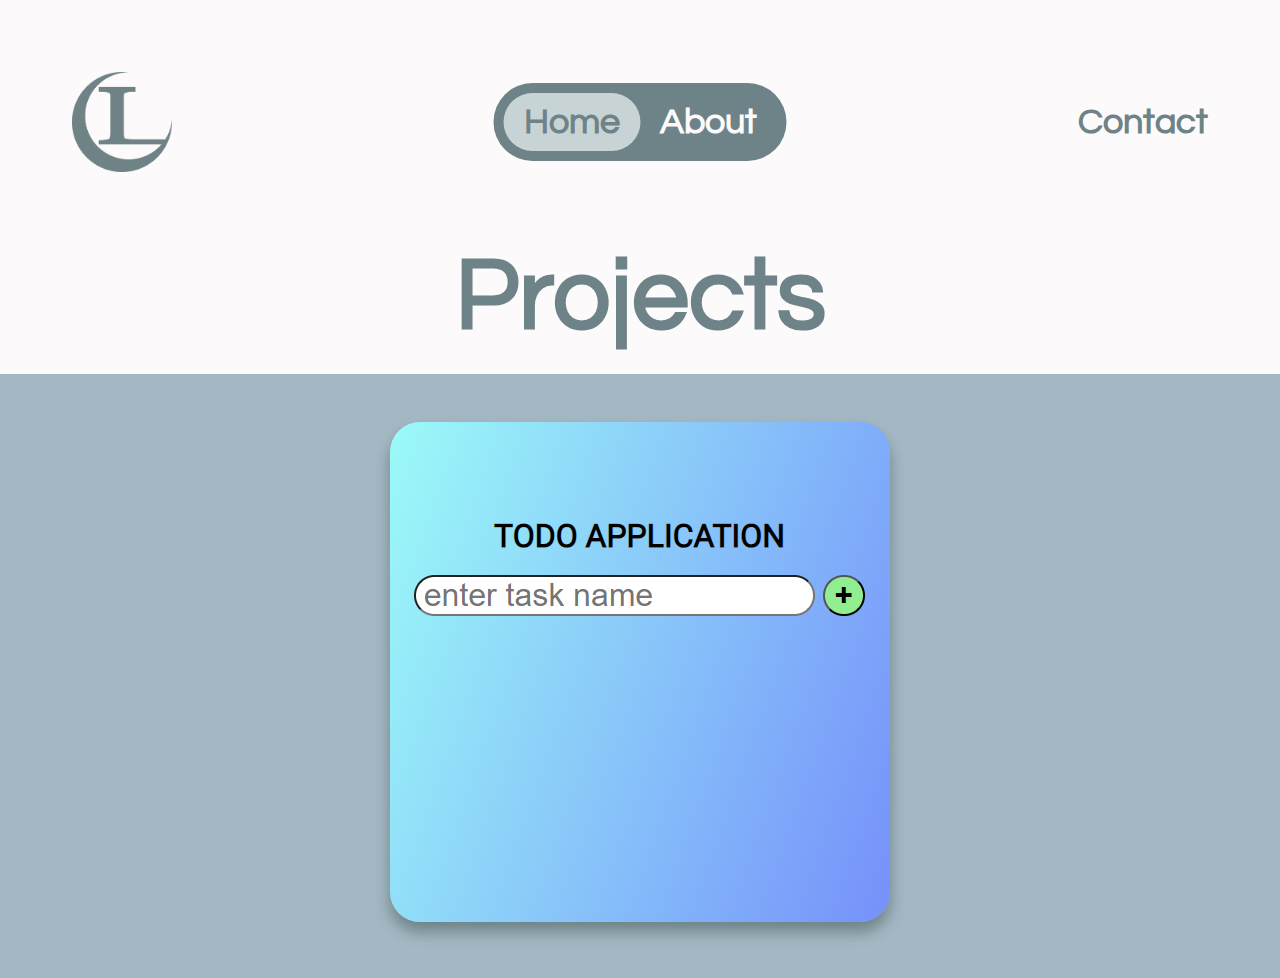
<file: index.html>
<!DOCTYPE html>
<html lang="en">

<head>
    <meta charset="UTF-8">
    <meta name="viewport" content="width=device-width, initial-scale=1.0">
    <link rel="stylesheet" href="css/home.css">
    <script defer src="js/home.js"></script>
    <title>LC Portfolio</title>
</head>

<body>
    <nav>
        <div>
            <a href="/"><img src="img/Logo LC.png" width="100px" height="100px" alt="LC Logo"></a>
        </div>
        <section>
            <ul class="nav-menu">
                <li class="nav-item active"><a href="/index.html">Home</a></li>
                <li class="nav-item"><a href="/about.html">About</a></li>
                <span></span>
            </ul>
        </section>
        <div class="contact-me"><a href="/contact.html">Contact</a></div>
    </nav>
    <h1>Projects</h1>
    <section id="projects">
        <a href="/todo.html"><img src="img/todo-thumbnail.png" alt="Project: ToDo thumbnail" width="500px" height="500px"></a>
    </section>
</body>

</html>
</file>
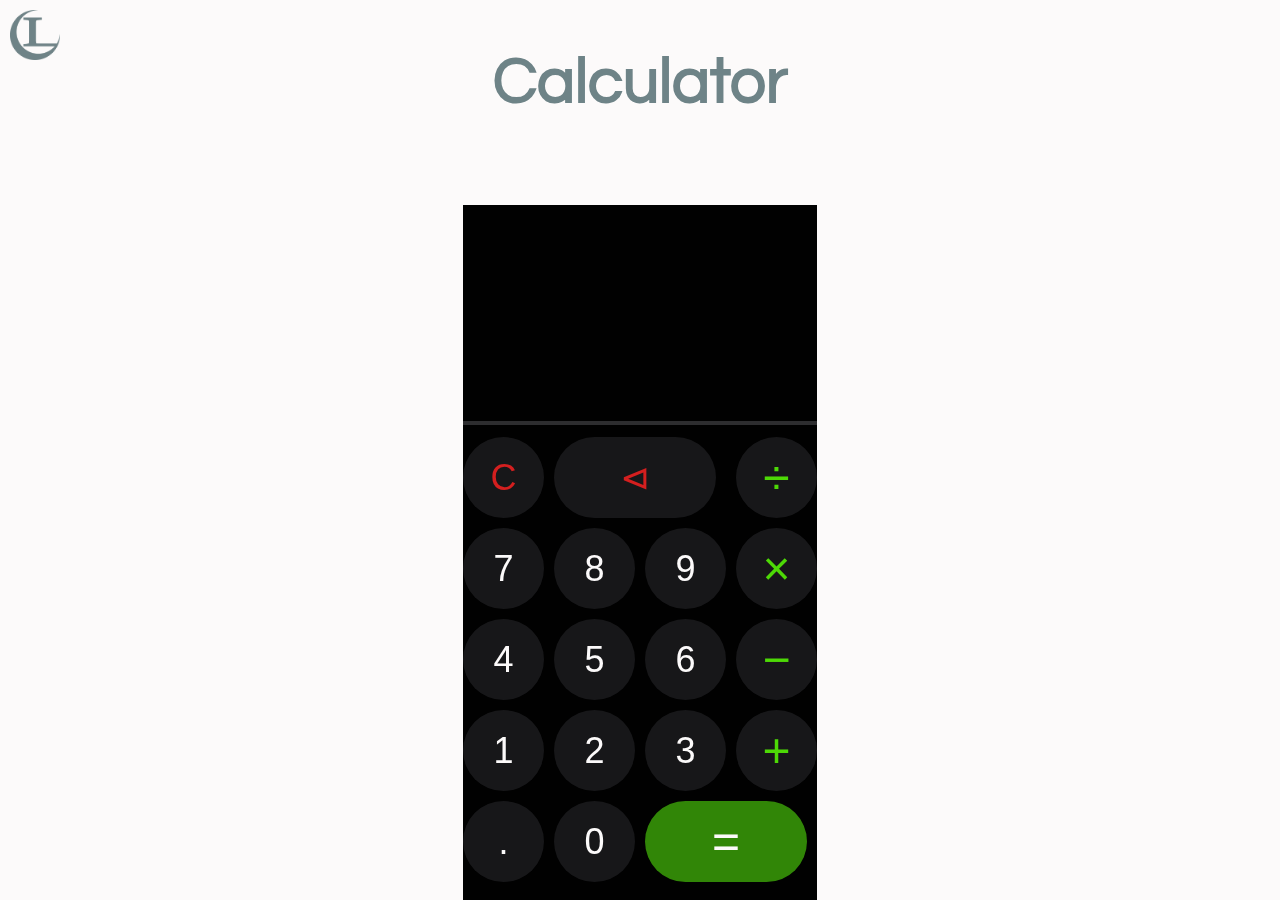
<file: calculator.html>
<!DOCTYPE html>
<html lang="en">

<head>
    <meta charset="UTF-8">
    <meta name="viewport" content="width=device-width, initial-scale=1.0">
    <link rel="stylesheet" href="css/calculator.css">
    <script defer src="js/calculator.js"></script>
    <title>Calculator</title>
</head>

<body>
    <nav>
        <div>
            <a href="/"><img src="img/Logo LC.png" width="50px" height="50px" alt="LC Logo"></a>
        </div>
    </nav>
    <h1>Calculator</h1>
    <div class="container">
        <input type="text" name="text" id="inputField" readonly maxlength="11">
        <div class="calculator">
            <button class="characterBtn" id="clearBtn">C</button>
            <button class="characterBtn" id="backspaceBtn">&vltri;</button>
            <button class="characterBtn  operator" onclick="addCharacter('/')">&divide;</button>

            <button class="characterBtn" onclick="addCharacter('7')">7</button>
            <button class="characterBtn" onclick="addCharacter('8')">8</button>
            <button class="characterBtn" onclick="addCharacter('9')">9</button>
            <button class="characterBtn operator" onclick="addCharacter('*')">&times;</button>

            <button class="characterBtn" onclick="addCharacter('4')">4</button>
            <button class="characterBtn" onclick="addCharacter('5')">5</button>
            <button class="characterBtn" onclick="addCharacter('6')">6</button>
            <button class="characterBtn operator" onclick="addCharacter('-')">&minus;</button>

            <button class="characterBtn" onclick="addCharacter('1')">1</button>
            <button class="characterBtn" onclick="addCharacter('2')">2</button>
            <button class="characterBtn" onclick="addCharacter('3')">3</button>
            <button class="characterBtn operator" onclick="addCharacter('+')">&plus;</button>

            <button class="characterBtn" onclick="addCharacter('.')">.</button>
            <button class="characterBtn" onclick="addCharacter('0')">0</button>
            <button class="characterBtn" id="calculateBtn">&equals;</button>
        </div>
    </div>
</body>

</html>
</file>
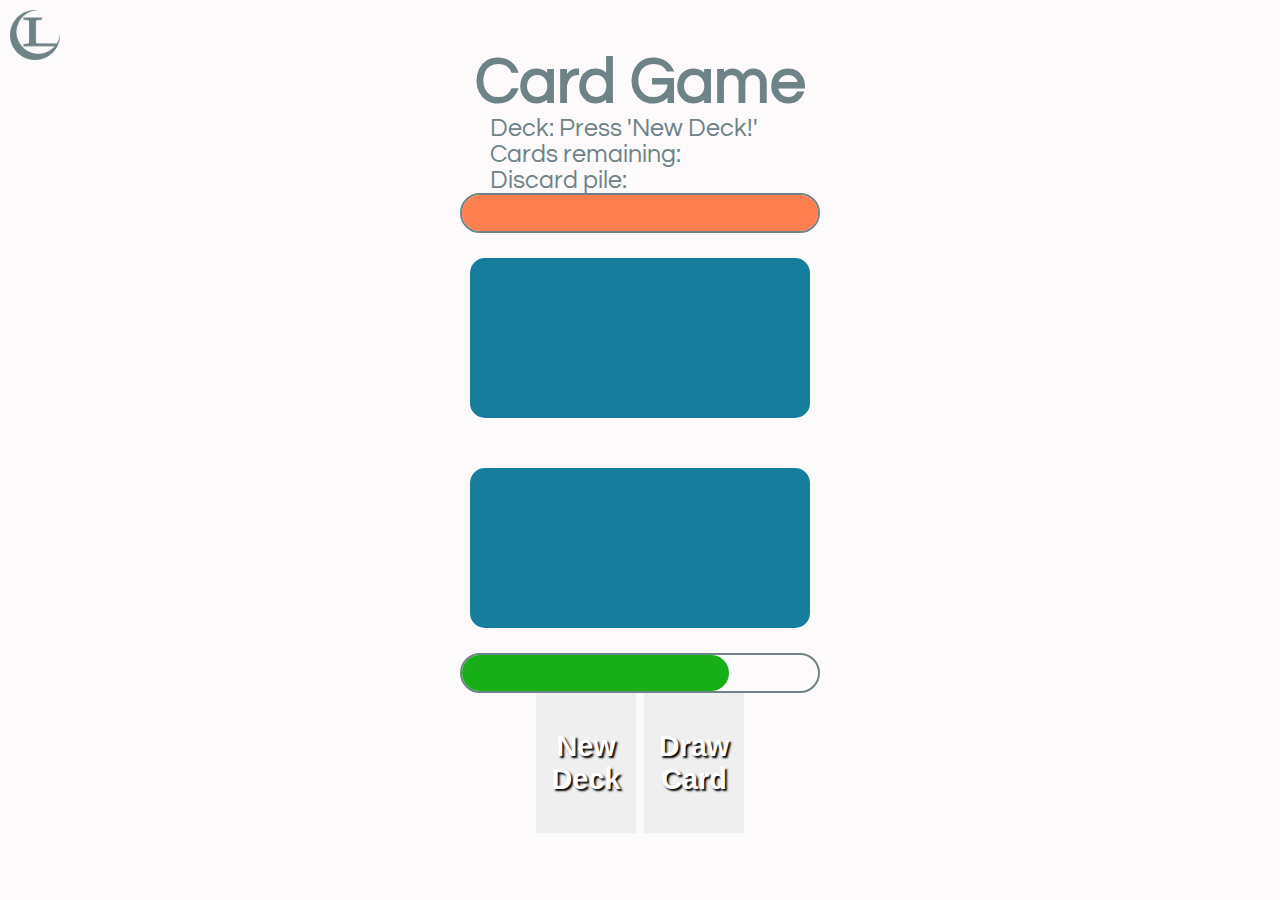
<file: cardGame.html>
<!DOCTYPE html>
<html lang="en">

<head>
    <meta charset="UTF-8">
    <meta name="viewport" content="width=device-width, initial-scale=1.0">
    <link rel="stylesheet" href="css/cardGame.css">
    <script defer src="js/cardGame.js"></script>
    <title>Card Game</title>
</head>

<body>
    <nav>
        <div>
            <a href="/"><img src="img/Logo LC.png" width="50px" height="50px" alt="LC Logo"></a>
        </div>
    </nav>
    <h1>Card Game</h1>
    <div class="infoPanel">
        <div id="infoDeck">Deck: Press 'New Deck!'</div>
        <div id="infoCardsRemaining">Cards remaining:</div>
        <div id="infoDiscardPile">Discard pile:</div>
    </div>
    
    <progress value="75" max="100" id="cpuHealth"></progress>

    <div class="cpuArea">
        <ul class="cpuHand">
        </ul>
    </div>

    <div class="playerArea">
        <ul class="playerHand">
        </ul>
    </div>

    <progress value="75" max="100" id="playerHealth"></progress>

    <div>
        <button type="button" id="newDeck">New Deck</button>
        <button type="button" id="drawCard">Draw Card</button>
    </div>



</body>

</html>
</file>
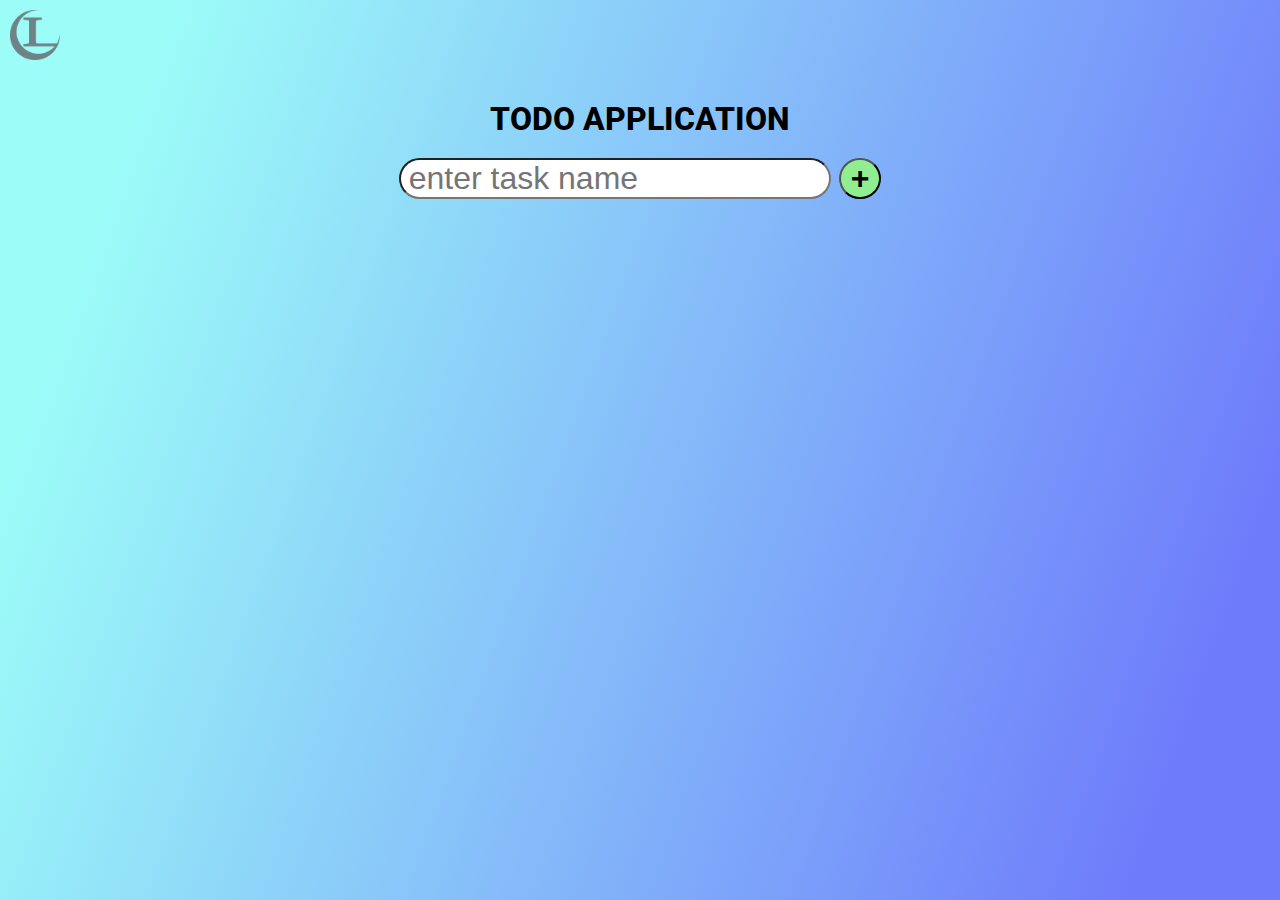
<file: todo.html>
<!DOCTYPE html>
<html lang="en">
<head>
    <meta charset="UTF-8">
    <meta name="viewport" content="width=device-width, initial-scale=1.0">
    <link rel="stylesheet" href="css/todo.css">
    <script defer src="js/todo.js"></script>
    <title>To Do App</title>
</head>

<body>
    <nav>
        <div>
            <a href="/"><img src="img/Logo LC.png" width="50px" height="50px" alt="LC Logo"></a>
        </div>
    </nav>
    <h1>TODO Application</h1>
    <form>
        <input type="text" name="newTask" id="newTask" placeholder="enter task name" autocomplete="off">
        <button type="submit" id="addBtn">+</button>
    </form>
    <ul>

    </ul>
    
</body>

</html>
</file>
<file: css/home.css>
@import url('https://fonts.googleapis.com/css2?family=Fugaz+One&family=Geologica:wght@100..900&family=Questrial&family=Roboto&display=swap');

/* Variables */
:root {
    /* COLORS */
    --LIGHTEST: #FCFAFA;
    --LIGHT: #C8D3D5;
    --DARK: #A4B8C4;
    --DARKEST: #6E8387;
    --BLUE: #167d9d;
}

/* CSS Reset */
* {
    margin: 0;
    padding: 0;
    box-sizing: border-box;
}

html, body {
    font-size: 1.5rem;
    font-family: "Questrial", sans-serif;
    font-weight: 400;
    font-style: normal;
    color: var(--DARKEST);
    background-color: var(--LIGHTEST);
    height: 100%;
}

nav {
    font-weight: bolder;
    display: flex;
    justify-content: space-between;
    align-items: center;
    margin: 3rem;
}

nav section {
    display: flex;
    flex-grow: 1;
    justify-content: center;
    /* Hacky way to center it to the middle of the page */
    position: absolute;
    left: 50%;
    transform: translateX(-50%);
    
    padding: 10px;
    background-color: var(--DARKEST);
    border-radius: 1000px;
}

nav div {
    height: 100%;
}

nav div:hover {
    height: 100%;
    filter: invert(92%) sepia(5%) saturate(1608%) hue-rotate(173deg) brightness(82%) contrast(85%);
}

nav div img {
    display: block;
    height: 100%;
    /* FILTER NEEDED TO CHANGE THE COLOR OF THE LOGO.png */
    filter: invert(48%) sepia(8%) saturate(702%) hue-rotate(142deg) brightness(102%) contrast(81%);
}



nav section ul {
    background-color: var(--DARKEST);
    color: var(--LIGHTEST);
    border-radius: 1000px;
    list-style-type: none;
    display: flex;
    justify-content: center;
    padding: 10px 10px;
    position: relative;
    padding: 0;
    margin: 0;
}

.nav-item {
    position: relative;
    padding: 10px 20px;
    z-index: 1;
}

.nav-item a {
    text-decoration: none;
    color: var(--LIGHTEST);
    transition: color 0.3s ease;
}

.nav-item.active a {
    color: var(--DARKEST);
}

span::after {
    background-color: var(--LIGHT);
    content: '';
    position: absolute;
    top: 0;
    left: 0;
    height: 100%;
    width: 50%;
    border-radius: 1000px;
    z-index: 0;
    transition: transform 0.3s ease;

/*     border: 2px solid red; */
}

.nav-item:nth-child(1):hover ~ span::after {
    transform: translateX(0);
}

.nav-item:nth-child(2):hover ~ span::after {
    transform: translateX(100%);
}


.contact-me a, .contact-me a:visited, .contact-me a:hover {
    text-decoration: none;
    color: var(--DARKEST);
}

/* Projects */

h1 {
    display: flex;
    justify-content: center;
    color: var(--DARKEST);
    font-size: clamp(2rem, 8vw, 5rem);
}

section#projects {
    width: 100%;
    height: auto;
    display: flex;
    justify-content: center;
    align-items: center;
    margin-top: 1rem;
    padding: 2rem;
    background-color: var(--DARK);
    gap: 2rem;
}

section#projects img {
    width: auto;
    height: auto;
    cursor: pointer;
    border-radius: 30px;
    box-shadow: 0px 10px 15px var(--DARKEST);

    transform: scale(1);
    transition: transform 0.1s ease;
}

section#projects img:hover {
    transform: scale(1.05);
    transition: transform 0.1s ease;    
}

@media screen and (max-width: 460px) {

    nav div img {
        position: absolute;
        top: 10px;
        left: 10px;
        width: 50px;
        height: auto;
    }

    section#projects {
        flex-direction: column;
    }
    section#projects img {
        width: 50vw;
        height: auto;
    }
}
</file>
<file: css/calculator.css>
@import url('https://fonts.googleapis.com/css2?family=Fugaz+One&family=Geologica:wght@100..900&family=Questrial&family=Roboto&display=swap');

/* Variables */
:root {
    /* COLORS */
    --LIGHTEST: #FCFAFA;
    --LIGHT: #C8D3D5;
    --DARK: #A4B8C4;
    --DARKEST: #6E8387;
    --BLUE: #167d9d;
}

/* CSS Reset */
* {
    margin: 0;
    padding: 0;
    box-sizing: border-box;
}

html,
body {
    font-size: 1.5rem;
    font-family: "Questrial", sans-serif;
    color: var(--DARKEST);
    background-color: var(--LIGHTEST);
}

/* STYLE FOR HOME BUTTON ----- START */
nav div {
    position: absolute;
    left: 10px;
    top: 10px;
    height: 50px;
    width: 50px;
}

nav div:hover {
    filter: invert(92%) sepia(5%) saturate(1608%) hue-rotate(173deg) brightness(82%) contrast(85%);
}

nav div img {
    display: block;
    height: 100%;
    width: 100%;
    /* FILTER NEEDED TO CHANGE THE COLOR OF THE LOGO.png */
    filter: invert(48%) sepia(8%) saturate(702%) hue-rotate(142deg) brightness(102%) contrast(81%);
}

/* STYLE FOR HOME BUTTON ----- END */

body {
    display: flex;
    flex-direction: column;
    align-items: center;
    padding-top: 50px;
    height: 100vh;
}

h1 {
    font-size: clamp(1.5rem, 5vw, 3rem);
}

.container {
    display: flex;
    justify-content: center;
    align-items: flex-end;
    height: 100vh;
    background-color: #010101;
    margin-top: 10vh;
    position: relative;
    padding-bottom: 2vh;
}

.calculator {
    display: grid;
    grid-template-columns: repeat(4, 1fr);
    gap: 10px;
    background-color: #010101;
    filter: drop-shadow(0 -0.1em 0 #2d2d2f);
    padding-top: 0.5rem;
}

#inputField {
    position: absolute;
    top: 0;
    width: 100%;
    height: 10vh;
    font-size: 3.3rem;
    text-align: end;
    color: #4dd906;
    background-color: #010101;
    border: none;
}

.characterBtn {
    width: 9vh;
    height: 9vh;
    border-radius: 1000px;
    font-size: 1.5rem;
    font-weight: 400;
    color: var(--LIGHTEST);
    background-color: #171719;
    border: none;
}

.characterBtn:hover {
    background-color: hsl(240, 4%, 20%);
}

.characterBtn:active {
    background-color: hsl(240, 4%, 40%);
    font-size: 1.2rem;
}

.characterBtn#clearBtn, .characterBtn#backspaceBtn {
    color: rgb(212, 31, 31);
}

.characterBtn#backspaceBtn {
    grid-column: 2 / span 2;
    grid-row-start: 1;
    width: 18vh;
}

.characterBtn.operator {
    font-size: 2rem;
    color: #4dd906;
}

.characterBtn#calculateBtn {
    font-size: 2rem;
    color: var(--LIGHTEST);
    background-color: #318607;
    grid-column: 3 / span 2;
    grid-row-start: 5;
    width: 18vh;
}

@media screen and (max-width: 460px) {
    body {
        padding-top: 100px;
    }

    h1 {
        font-size: 3rem;
    }

    .container {
        width: 100%;
    }

    #inputField {
        font-size: 2.4rem;
    }
}
</file>
<file: css/cardGame.css>
@import url('https://fonts.googleapis.com/css2?family=Fugaz+One&family=Geologica:wght@100..900&family=Questrial&family=Roboto&display=swap');

/* Variables */
:root {
    /* COLORS */
    --LIGHTEST: #FCFAFA;
    --LIGHT: #C8D3D5;
    --DARK: #A4B8C4;
    --DARKEST: #6E8387;
    --BLUE: #167d9d;
}

/* CSS Reset */
* {
    margin: 0;
    padding: 0;
    box-sizing: border-box;
}

html,
body {
    font-size: 1.5rem;
    font-family: "Questrial", sans-serif;
    color: var(--DARKEST);
    background-color: var(--LIGHTEST);
}

/* STYLE FOR HOME BUTTON ----- START */
nav div {
    position: absolute;
    left: 10px;
    top: 10px;
    height: 50px;
    width: 50px;
}

nav div:hover {
    filter: invert(92%) sepia(5%) saturate(1608%) hue-rotate(173deg) brightness(82%) contrast(85%);
}

nav div img {
    display: block;
    height: 100%;
    width: 100%;
    /* FILTER NEEDED TO CHANGE THE COLOR OF THE LOGO.png */
    filter: invert(48%) sepia(8%) saturate(702%) hue-rotate(142deg) brightness(102%) contrast(81%);
}

/* STYLE FOR HOME BUTTON ----- END */

body {
    display: flex;
    flex-direction: column;
    align-items: center;
    padding-top: 50px;
    height: 100vh;
}

h1 {
    font-size: clamp(1.5rem, 5vw, 3rem);
}

.infoPanel {
    width: 300px;
    font-size: 0.7em;
    text-align: left;
}

#cpuHealth, #playerHealth {
    height: 40px;
    border-radius: 15px;
}

#cpuHealth::-webkit-progress-bar, #playerHealth::-webkit-progress-bar {
    border: 2px solid var(--DARKEST);
    border-radius: 40px;
    background-color: var(--LIGHTEST);
}

#cpuHealth::-webkit-progress-value {
    border-radius: 40px;
    background-color: coral;
}

#playerHealth::-webkit-progress-value {
    border-radius: 40px;
    background-color: rgb(24, 174, 24);
}

.cpuArea {
    display: flex;
    justify-content: center;
}

.cpuHand {
    margin: 25px 0 25px 0;
    background-color: var(--BLUE);
    list-style-type: none;
    display: flex;
    flex-wrap: wrap;
    gap: 10px;
    padding: 10px;
    border-radius: 15px;
    width: 340px;
    height: 160px;
}

.playerArea {
    display: flex;
    justify-content: center;
}

.playerHand {
    margin: 25px 0 25px 0;
    background-color: var(--BLUE);
    list-style-type: none;
    display: flex;
    flex-wrap: wrap;
    gap: 10px;
    padding: 10px;
    border-radius: 15px;
    width: 340px;
    height: 160px;
}

#newDeck, #drawCard {
    background-image: url("https://www.deckofcardsapi.com/static/img/back.png");
    background-size: cover;
    background-position: center;
    border: none;
    width: 100px;
    height: 140px;
    cursor: pointer;

    color: white;
    font-weight: bolder;
    font-size: 1.2rem;
    text-shadow: 2px 2px 2px black;
}
#newDeck:hover, #drawCard:hover {
    filter: brightness(90%);
}



.card {
    display: block;
    width: 100px;
}

.card:hover {
    outline: 3px solid red;
    border-radius: 10px;
    
}

.dragging {
    opacity: 50%;
}





























@media screen and (max-width: 460px) {
    body {
        padding-top: 50px;
    }

    h1 {
        font-size: 1.5rem;
    }
}
</file>
<file: css/todo.css>
@import url('https://fonts.googleapis.com/css2?family=Fugaz+One&family=Geologica:wght@100..900&family=Roboto&display=swap');

* {
    margin: 0;
    padding: 0;
    box-sizing: border-box;
}

body {
    font-family: "Roboto", serif;
    font-size: 2rem;
    display: flex;
    flex-flow: column;
    align-items: center;
    min-height: 100vh;
    background-image: linear-gradient( 109.6deg, rgba(156,252,248,1) 11.2%, rgba(110,123,251,1) 91.1% );
}

/* STYLE FOR HOME BUTTON ----- START */
nav div {
    position: absolute;
    left: 10px;
    top: 10px;
    height: 50px;
    width: 50px;
}

nav div:hover {
    filter: invert(92%) sepia(5%) saturate(1608%) hue-rotate(173deg) brightness(82%) contrast(85%);
}

nav div img {
    display: block;
    height: 100%;
    width: 100%;
    /* FILTER NEEDED TO CHANGE THE COLOR OF THE LOGO.png */
    filter: invert(48%) sepia(8%) saturate(702%) hue-rotate(142deg) brightness(102%) contrast(81%);
}

/* STYLE FOR HOME BUTTON ----- END */

h1 {
    text-transform: uppercase; 
    font-size: 2rem;
    margin-top: 100px;
    margin-bottom: 20px;
    font-weight: 800;
}

input, form button {
    font-size: inherit;
    max-width: 700px;
    border-radius: 1000px;
}

input {
    padding-left: 0.5rem;
}

form button {
    padding: 0 10px 0 10px;
    background-color: lightgreen;
    font-weight: bold;
}

ul {
    display: flex;
    flex-flow: column wrap;
    align-items:flex-start;
    list-style: none;
    padding-top: 5%;
    padding-left: 33%;
/*     border: 2px solid red; */
    width: 100%;
}

.delete {
    font-size: 0.8em;
    background-color: red;
    color: whitesmoke;
    width: 1.2em;
    height: 1.2em;
    border-radius: 50%;
    line-height: 8px;
    font-weight: bold;
    content: "X";
}
</file>
